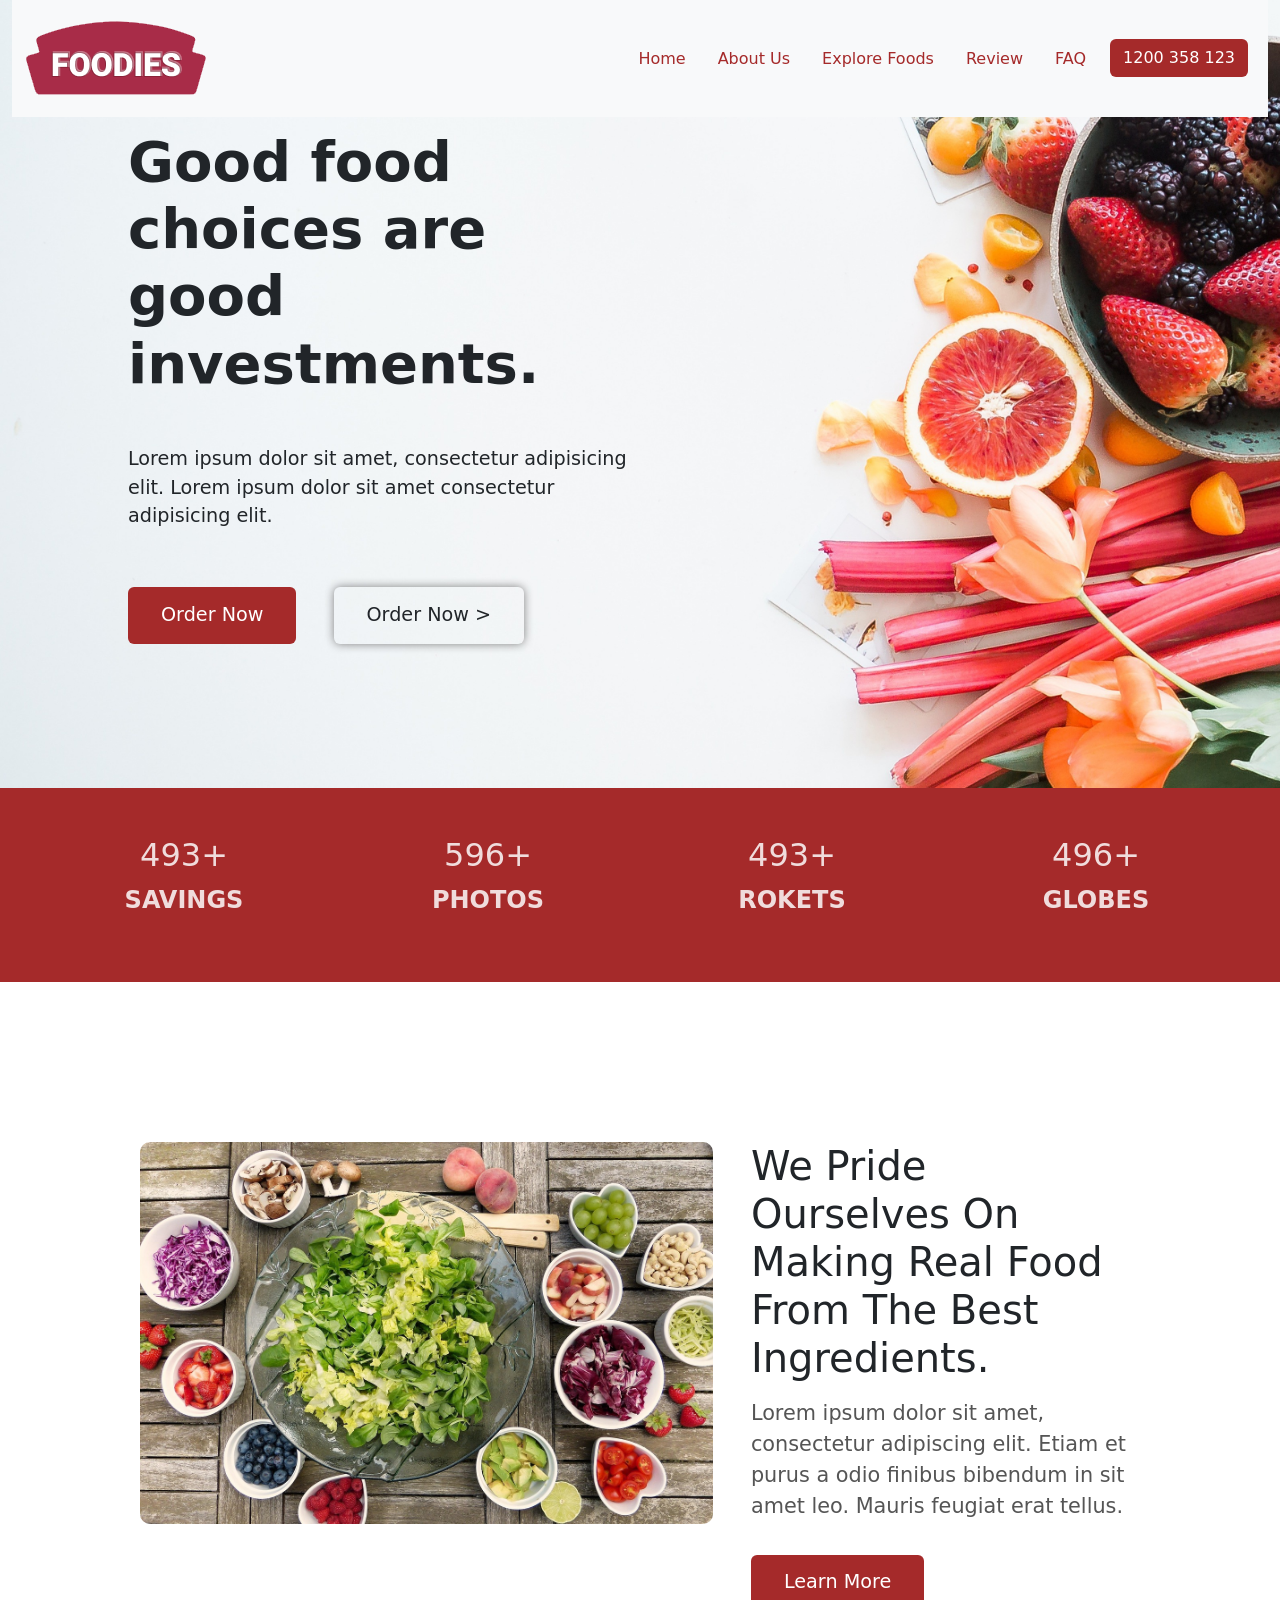
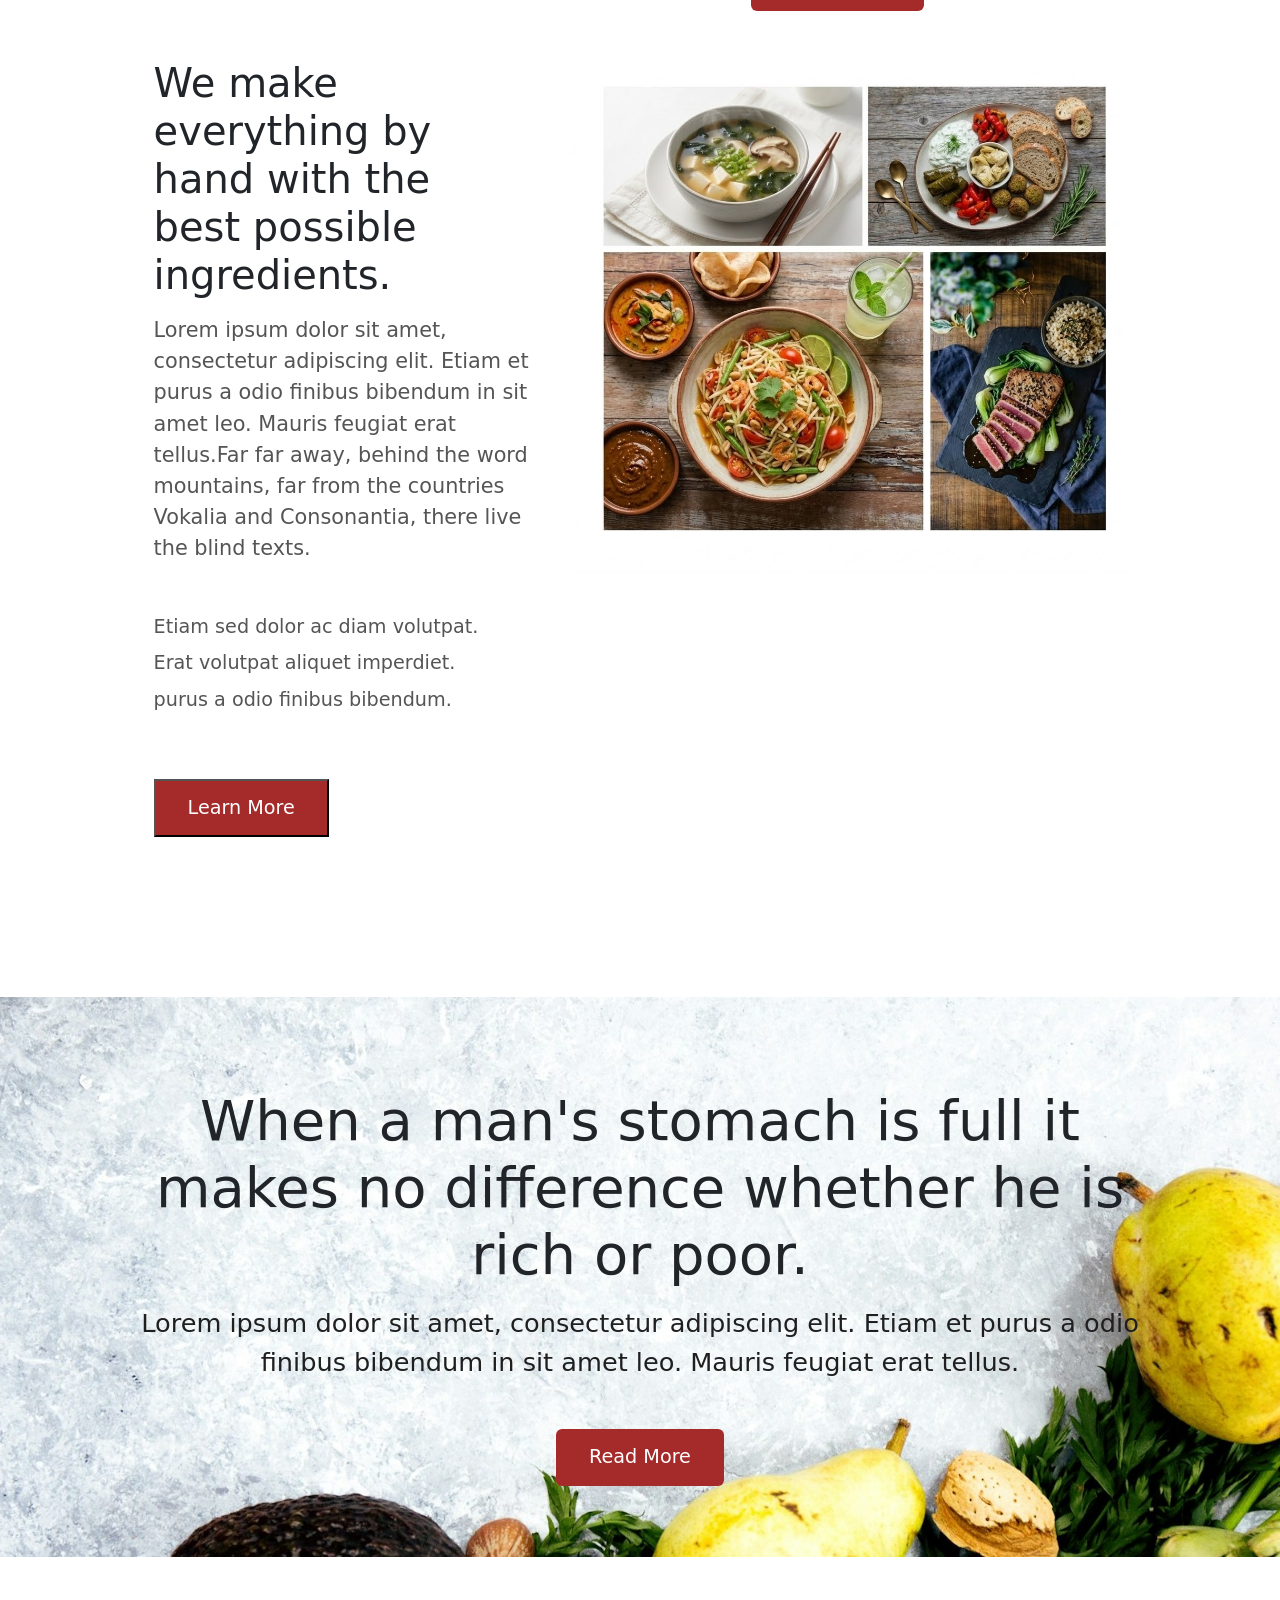
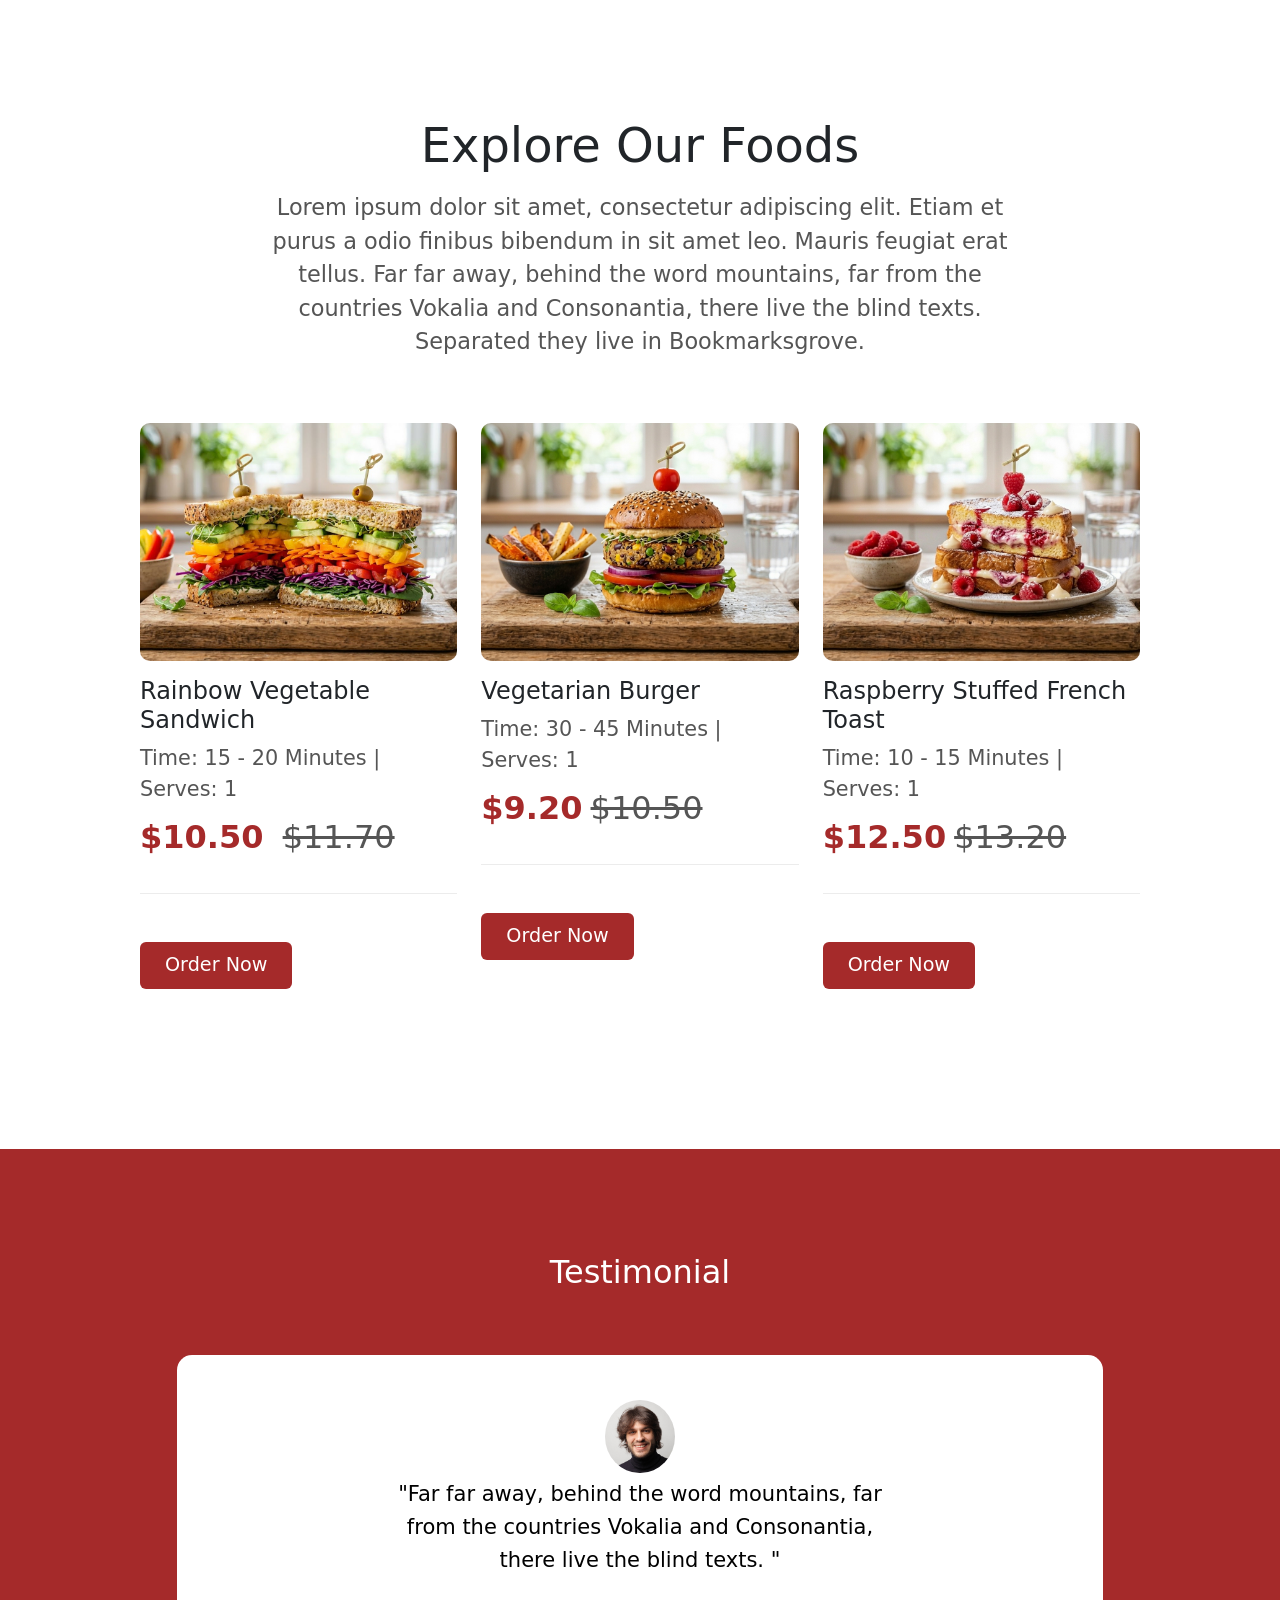
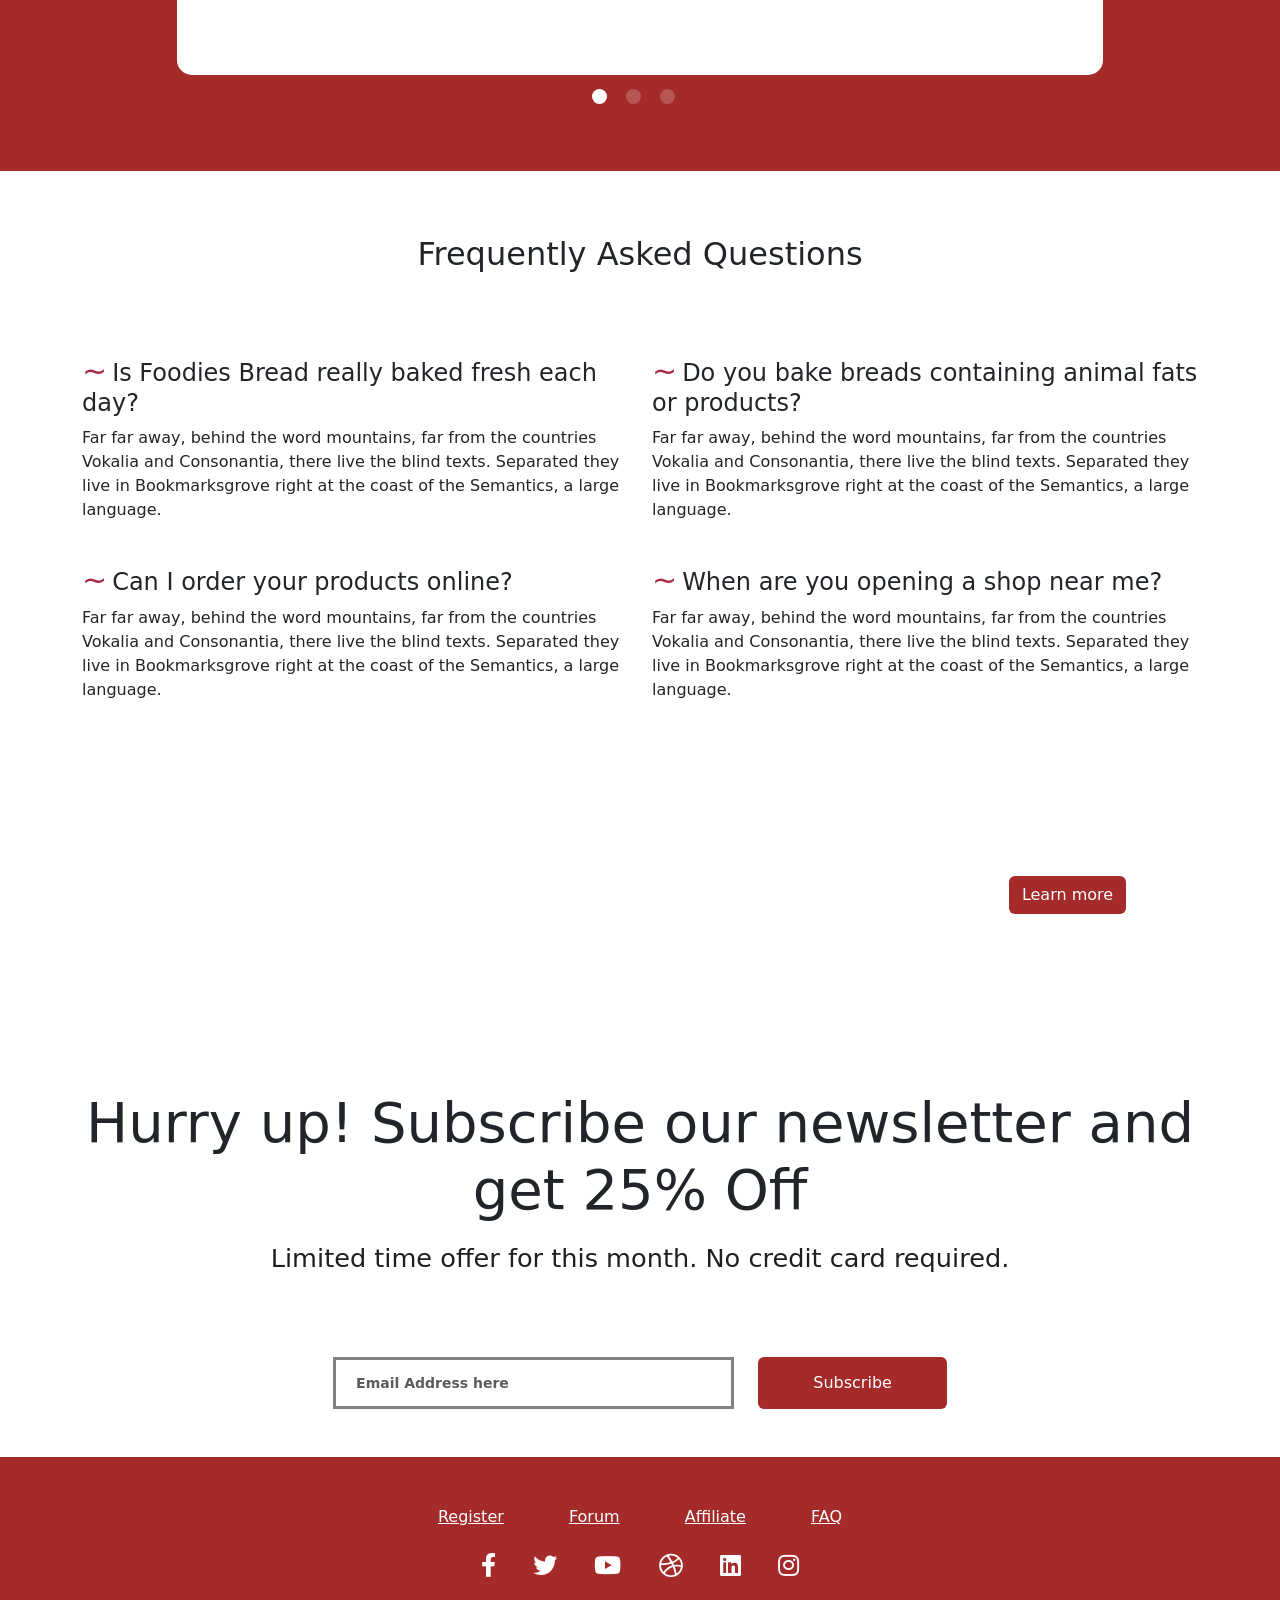
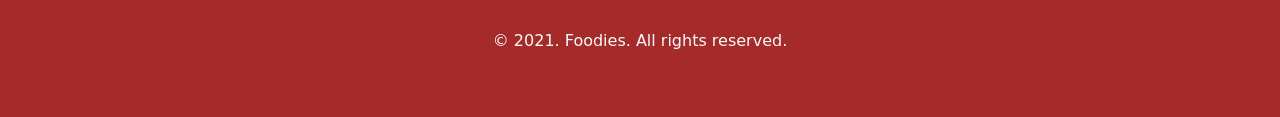
<file: index.html>
<!DOCTYPE html>
<html lang="en">
<head>
    <meta charset="UTF-8">
    <meta name="viewport" content="width=device-width, initial-scale=1.0">
    <title>Document</title>
    <link href="https://cdnjs.cloudflare.com/ajax/libs/font-awesome/5.15.3/css/all.min.css" rel="stylesheet">
    <link rel="stylesheet" href="https://cdn.jsdelivr.net/npm/bootstrap@5.0.1/dist/css/bootstrap.min.css">
    <script src="https://cdn.jsdelivr.net/npm/@popperjs/core@2.9.2/dist/umd/popper.min.js"></script>
    <script src="https://cdn.jsdelivr.net/npm/bootstrap@5.0.1/dist/js/bootstrap.min.js"></script>
    <link rel="stylesheet" href="./restaurant.css">
</head>
<body> 
  <header class=" container-fluid position-fixed">
    <nav class="navbar navbar-expand-lg navbar-light bg-light">
        <div class="container-fluid ">
          <img class="navbar-brand" src="./01_Foodies_images/images/logo.png">
          <button class="navbar-toggler" type="button" data-bs-toggle="collapse" data-bs-target="#navbarNav" aria-controls="navbarNav" aria-expanded="false" aria-label="Toggle navigation">
            <span class="navbar-toggler-icon"></span>
          </button>
          <div class="collapse navbar-collapse flex-grow-0" id="navbarNav">
            <ul class="navbar-nav gap-6">
              <li class="nav-item p-2">
                <a class="nav-link " aria-current="page" href="#Home">Home</a>
              </li>
              <li class="nav-item p-2">
                <a class="nav-link" href="#about">About Us</a>
              </li>
              <li class="nav-item p-2">
                <a class="nav-link" href="#explore">Explore Foods</a>
              </li>
              <li class="nav-item p-2">
                <a class="nav-link" href="#review">Review</a>
              </li>
              <li class="nav-item p-2">
                <a class="nav-link" href="#faq">FAQ</a>
              </li>
              <li class="nav-item p-2">
                <button class="btn btn1">1200 358 123</button>
              </li>
            </ul>
          </div>
        </div>
      </nav>
      </header>

      <section id="Home">
        <div class="container-fluid containerimg "> 
            <div class="row">
              <div class="col-lg-6">
                <h1>Good food choices are good investments.</h1>
                <p>Lorem ipsum dolor sit amet, consectetur adipisicing elit. Lorem ipsum dolor sit amet consectetur adipisicing elit.</p>
                <button class="btn btn1 mt-4">Order Now</button>
                <button class="btn btn2 mt-4">Order Now ></button>
              </div>
            </div>
        </div>
      </section>

      <section id="counter">
        <div class="container-fluid">
          <div class="row">
            <div class="col count">
              <h2><span id="count1"></span>+</h2>
              <p>SAVINGS</p>
            </div>
            <div class="col count">
              <h2><span id="count2"></span>+</h2>
              <p>PHOTOS</p>
            </div>
            <div class="col count">
              <h2><span id="count3"></span>+</h2>
              <p>ROKETS</p>
            </div>
            <div class="col count">
              <h2><span id="count4"></span>+</h2>
              <P>GLOBES</P>
            </div>
          </div>
        </div>
      </section>

      <section id="about">
        <div class="container-fluid reveal">
          <div class="row">
            <div class="col-lg-7 col-md-12 mb-lg-0 mb-5">
              <img src="./01_Foodies_images/images/img/img-1.png" alt="">
            </div>
            <div class="col-lg-5 col-md-12 text-sec">
              <h1>We Pride Ourselves On Making Real Food From The Best Ingredients. </h1>
                  <p>Lorem ipsum dolor sit amet, consectetur adipiscing elit. Etiam et purus a odio finibus bibendum in sit
              amet leo. Mauris feugiat erat tellus.</p>
              <button class="btn btn1">Learn More</button>
            </div>
          </div>
        </div>
        <div class="container-fluid about2 mt-5 reveal">
            <div class="row ">
              <div class="col-lg-5 col-md-12 text-sec mb-lg-0 mb-5">
                  <h2>We make everything by hand with the best possible ingredients.</h2>
                      <p>Lorem ipsum dolor sit amet, consectetur adipiscing elit. Etiam et purus a odio finibus bibendum in sit
              amet leo. Mauris feugiat erat tellus.Far far away, behind the word mountains, far from the countries
              Vokalia and Consonantia, there live the blind texts.</p>
            <ul class="list-unstyled py-3">
              <li>Etiam sed dolor ac diam volutpat.</li>
              <li>Erat volutpat aliquet imperdiet.</li>
              <li>purus a odio finibus bibendum.</li>
            </ul> 
            <button class="main-btn mt-4 btn1">Learn More</button>
              </div>
              <div class="col-lg-7 col-md-12">
                <img src="./01_Foodies_images/images/img/img-2.png" alt="">
              </div>
            </div>
          </div>
        </section>
        <section id="story" class="reveal">
     <div class="story-section">
       <div class="container">
         <div class="row">
           <div class="col-sm-12">
             <div class="text-content text-center">
              <h2>When a man's stomach is full it makes no
                difference whether he is rich or poor.</h2>
              <p>Lorem ipsum dolor sit amet, consectetur adipiscing elit. Etiam et purus a odio
                finibus bibendum in sit amet leo. Mauris feugiat erat tellus.</p>
                 <button class="btn btn1">Read More</button>
             </div>
           </div>
         </div>
       </div>
     </div>
   </section>
      <section id="explore">                              
     <div class="container-fluid">
       <div class="row reveal">
         <div class="col-sm-12 text-center">
           <h2>Explore Our Foods</h2>
              <p class="exp">Lorem ipsum dolor sit amet, consectetur adipiscing elit. Etiam et purus a odio finibus bibendum in sit
                amet leo. Mauris feugiat erat tellus. Far far away, behind the word mountains, far from the countries
                Vokalia and Consonantia, there live the blind texts. Separated they live in Bookmarksgrove.</p>
         </div>
       </div>
       <div class="row mt-5 reveal">
               <div class="col-lg-4 col-md-6 mb-lg-0 mb-5">
             <div class="card">
               <img decoding="async" src="./01_Foodies_images/images/img/download.jpeg" class="img-fluid">
               <div class="pt-3">
                <h4>Rainbow Vegetable Sandwich</h4>
                <p>Time: 15 - 20 Minutes | Serves: 1</p>
                <span>$10.50 <del>$11.70</del></span>
                <hr>
                <button class="btn btn1">Order Now</button>
              </div>
             </div>
           </div>
           <div class="col-lg-4 col-md-6 mb-lg-0 mb-5">
            <div class="card">
              <img decoding="async" src="./01_Foodies_images/images/img/img-4.png" class="img-fluid">
              <div class="pt-3">
                <h4>Vegetarian Burger</h4>
                <p>Time: 30 - 45 Minutes | Serves: 1</p>
                <span>$9.20<del>$10.50</del></span>
                <hr>
                <button class="class= btn btn1">Order Now</button>
              </div>
            </div>
          </div>
          <div class="col-lg-4 col-md-6 mb-lg-0 mb-5">
            <div class="card">
              <img decoding="async" src="./01_Foodies_images/images/img/img-5.png" class="img-fluid">
              <div class="pt-3">
                <h4>Raspberry Stuffed French Toast</h4>
                <p>Time: 10 - 15 Minutes | Serves: 1</p>
                <span>$12.50<del>$13.20</del></span>
                <hr>
                <button class="btn btn1">Order Now</button>
              </div>
            </div>
       </div>
     </div>
    </section>
    <section id="review" class="reveal">
     <div class="wrapper testimonial-section py-5">
       <div class="container text-center py-5">
         <div class="text-center py-2">
           <h2>Testimonial</h2>
         </div>
         <div class="row">
          <div class="col-sm-12 col-lg-10 offset-lg-1">
            <div id="carouselExampleDark" class="carousel slide" data-bs-ride="carousel">
              <div class="carousel-indicators">
                <button type="button" data-bs-target="#carouselExampleDark" data-bs-slide-to="0" class="active"
                  aria-current="true" aria-label="Slide 1"></button>
                <button type="button" data-bs-target="#carouselExampleDark" data-bs-slide-to="1"
                  aria-label="Slide 2"></button>
                <button type="button" data-bs-target="#carouselExampleDark" data-bs-slide-to="2"
                  aria-label="Slide 3"></button>
              </div>
              <div class="carousel-inner">
                <div class="carousel-item active">
                  <div class="carousel-caption">
                    <img decoding="async" src="./01_Foodies_images/images/review/review-1.jpg">
                    <p>"Far far away, behind the word mountains, far from the countries Vokalia and Consonantia, there
                      live the blind texts. "</p>
                    <h5>Johnthan Doe - UX Designer</h5>
                  </div>
                </div>
                <div class="carousel-item">
                  <div class="carousel-caption">
                    <img decoding="async" src="./01_Foodies_images/images/review/review-2.jpg">
                    <p>"Far far away, behind the word mountains, far from the countries Vokalia and Consonantia, there
                      live the blind texts. "</p>
                    <h5>Maccy Doe - Front End</h5>
                  </div>
                </div>
                <div class="carousel-item">
                  <div class="carousel-caption">
                    <img decoding="async" src="./01_Foodies_images/images/review/review-1.jpg">
                    <p>"Far far away, behind the word mountains, far from the countries Vokalia and Consonantia, there
                      live the blind texts. "</p>
                    <h5>Johnthan Doe - UX Designer</h5>
                  </div>
                </div>
              </div>
            </div>
          </div>
        </div>
       </div>
     </div>
   </section>
   <!-- section-6 faq-->
   <section id="faq" class="reveal">
     <div class="faq wrapper">
       <div class="container">
         <div class="row">
           <div class="col-sm-12">
             <div class="text-center pb-4">
              <h2>Frequently Asked Questions</h2>
             </div>
           </div>
         </div>
         <div class="row pt-5">
           <div class="col-sm-6 mb-4">
            <h4><span>~</span>Is Foodies Bread really baked fresh each day?</h4>
            <p>Far far away, behind the word mountains, far from the countries Vokalia and Consonantia, there live the
              blind texts. Separated they live in Bookmarksgrove right at the coast of the Semantics, a large language.
            </p>
           </div>
           <div class="col-sm-6 mb-4">
            <h4><span>~</span>Do you bake breads containing animal fats or products?</h4>
            <p>Far far away, behind the word mountains, far from the countries Vokalia and Consonantia, there live the
              blind texts. Separated they live in Bookmarksgrove right at the coast of the Semantics, a large language.
            </p>
           </div>
           <div class="col-sm-6 mb-4">
            <h4><span>~</span>Can I order your products online?</h4>
            <p>Far far away, behind the word mountains, far from the countries Vokalia and Consonantia, there live the
              blind texts. Separated they live in Bookmarksgrove right at the coast of the Semantics, a large language.
            </p>
           </div>
           <div class="col-sm-6 mb-4">
            <h4><span>~</span>When are you opening a shop near me?</h4>
            <p>Far far away, behind the word mountains, far from the countries Vokalia and Consonantia, there live the
              blind texts. Separated they live in Bookmarksgrove right at the coast of the Semantics, a large language.
            </p>
           </div>
         </div>
       </div>
     </div>
   </section>

  <!-- section-7 book-food-->
   <section id="book-food">
     <div class="book-food">
       <div class="container book-food-text">
         <div class="row text-center">
           <div class="col-lg-9 col-md-12">
            <h2>Baked fresh daily by bakers with passion.</h2>
           </div>
           <div class="col-lg-3 col-md-12 mt-lg-0 mt-4">
             <button class="btn btn1">Learn more</button>
           </div>
         </div>
       </div>
     </div>
   </section>

  <!-- section-8 newslettar-->
   <section id="newslettar" class="reveal">
     <div class="newslettar wrapper">
       <div class="container">
         <div class="row">
           <div class="col-sm-12">
             <div class="text-content text-center mt-5 py-5">
              <h2>Hurry up! Subscribe our newsletter
                and get 25% Off</h2>
              <p>Limited time offer for this month. No credit card required. </p>
             </div>
             <form class="newsletter">
               <div class="row">
                 <div class="col-md-8 col-12">
                   <input class="form-control " placeholder="Email Address here" name="email" type="email">
                 </div>
                 <div class="col-md-4 col-12 ">
                   <button class="btn btn1 h-100 w-100 subbtn" type="submit">Subscribe</button>
                 </div>
               </div>
             </form>
           </div>
         </div>
       </div>
     </div>
   </section>

  <!-- section-9 footer-->
  <footer id="footer">
    <div class="footer py-5 mt-5">
      <div class="container">
        <div class="row">
          <div class="col-md-12 text-center">
            <a class="footer-link" href="#">Register</a>
            <a class="footer-link" href="#">Forum</a>
            <a class="footer-link" href="#">Affiliate</a>
            <a class="footer-link" href="#">FAQ</a>
            <div class="footer-social mt-4 text-center">
              <a href="#"><i class="fab fa-facebook-f"></i></a>
              <a href="#"><i class="fab fa-twitter"></i></a>
              <a href="#"><i class="fab fa-youtube"></i></a>
              <a href="#"><i class="fab fa-dribbble"></i></a>
              <a href="#"><i class="fab fa-linkedin"></i></a>
              <a href="#"><i class="fab fa-instagram"></i></a>
            </div>
          </div>
          <div class="col-sm-12">
            <div class="footer-copy">
              <div class="copy-right text-center mt-5">
                <p class="text-light">© 2021. Foodies. All rights reserved.</p>
              </div>
            </div>
          </div>
        </div>
      </div>
    </div>
  </footer>
  <script src="./restaurants.js"></script>
</body> 
</html>
</file>
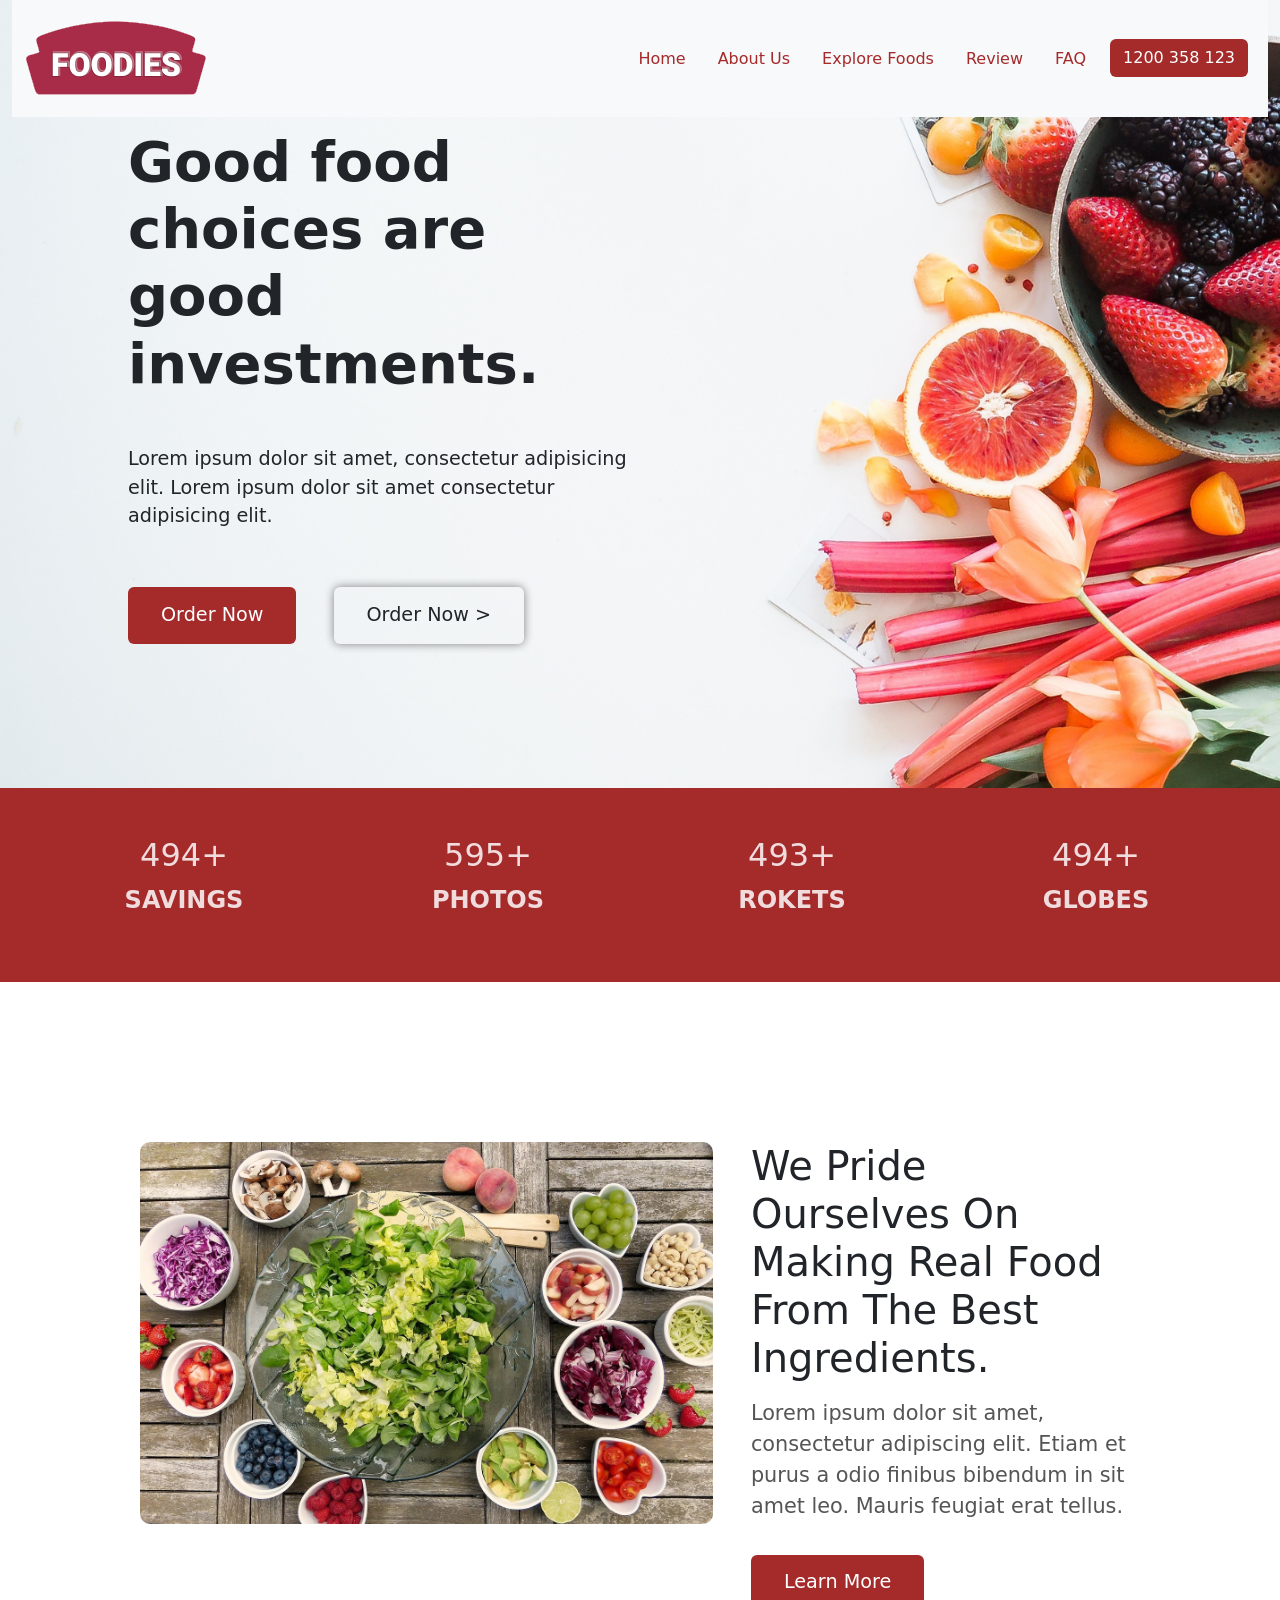
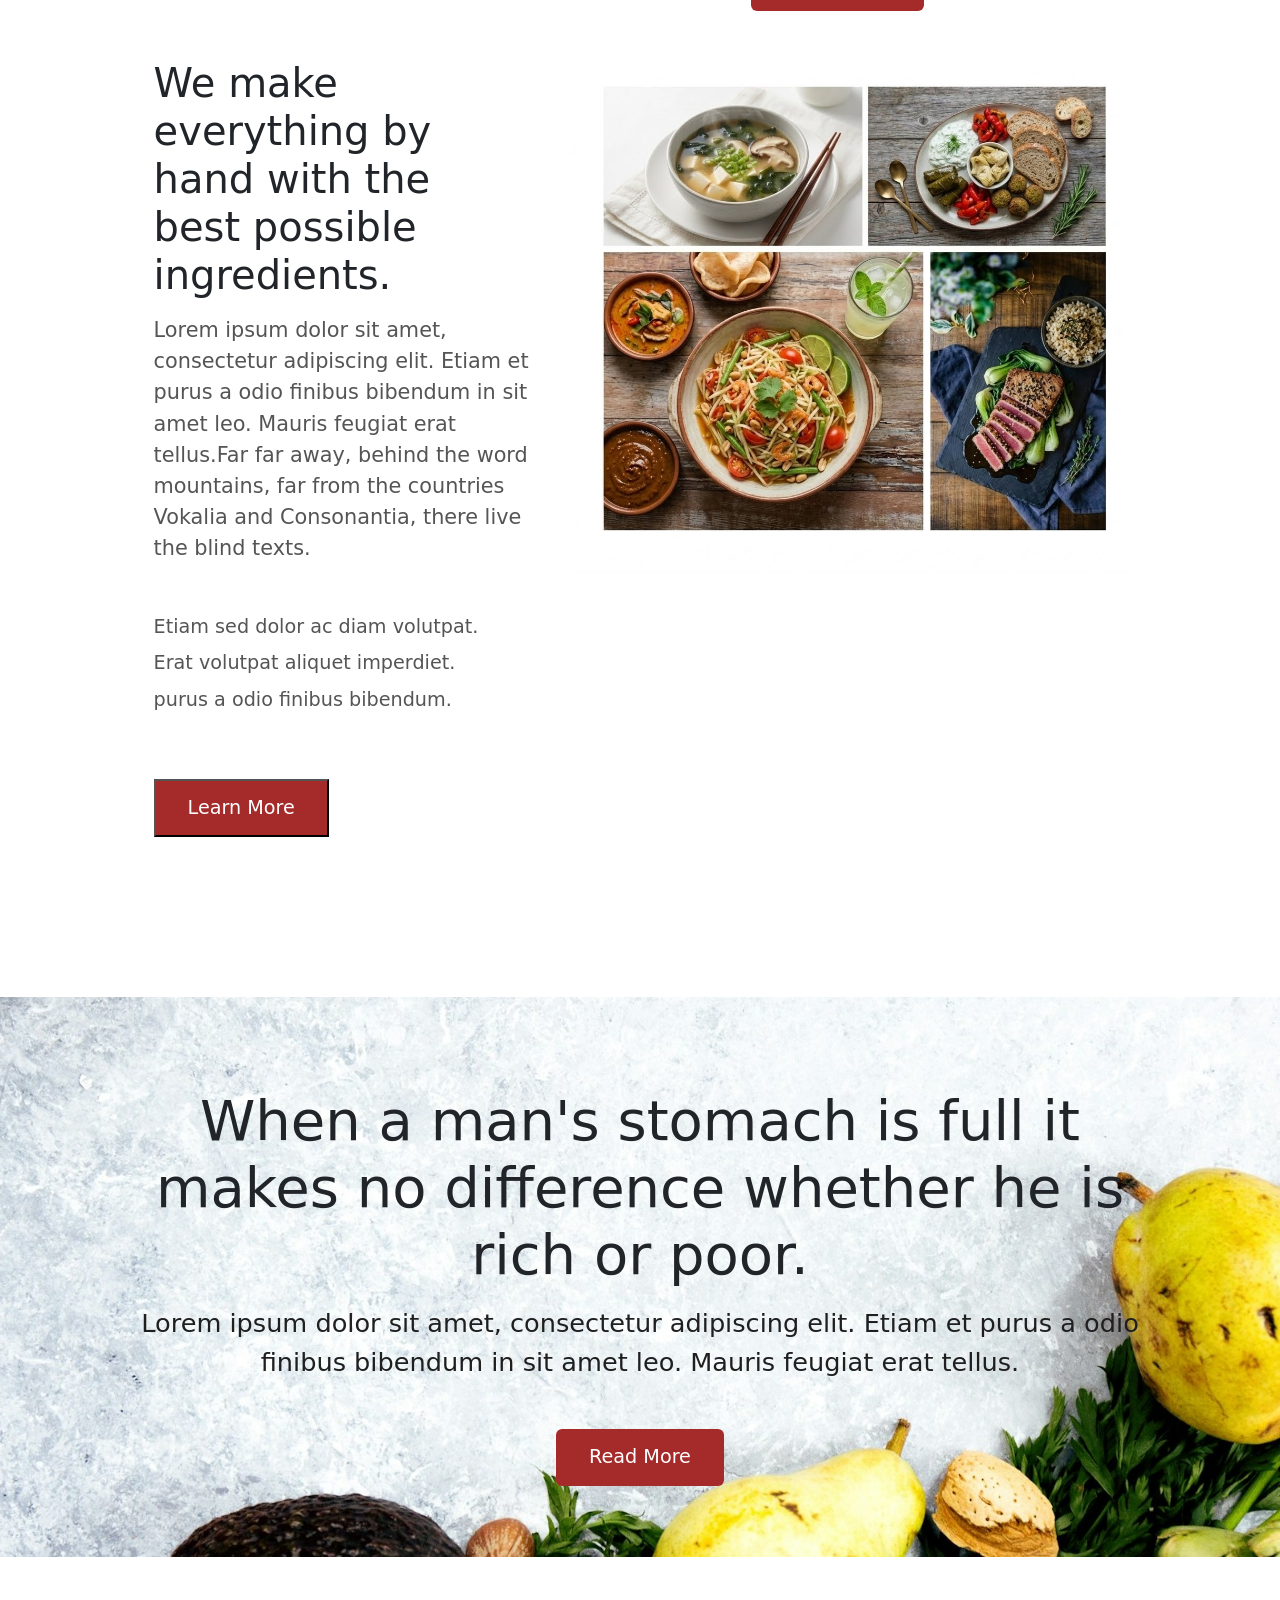
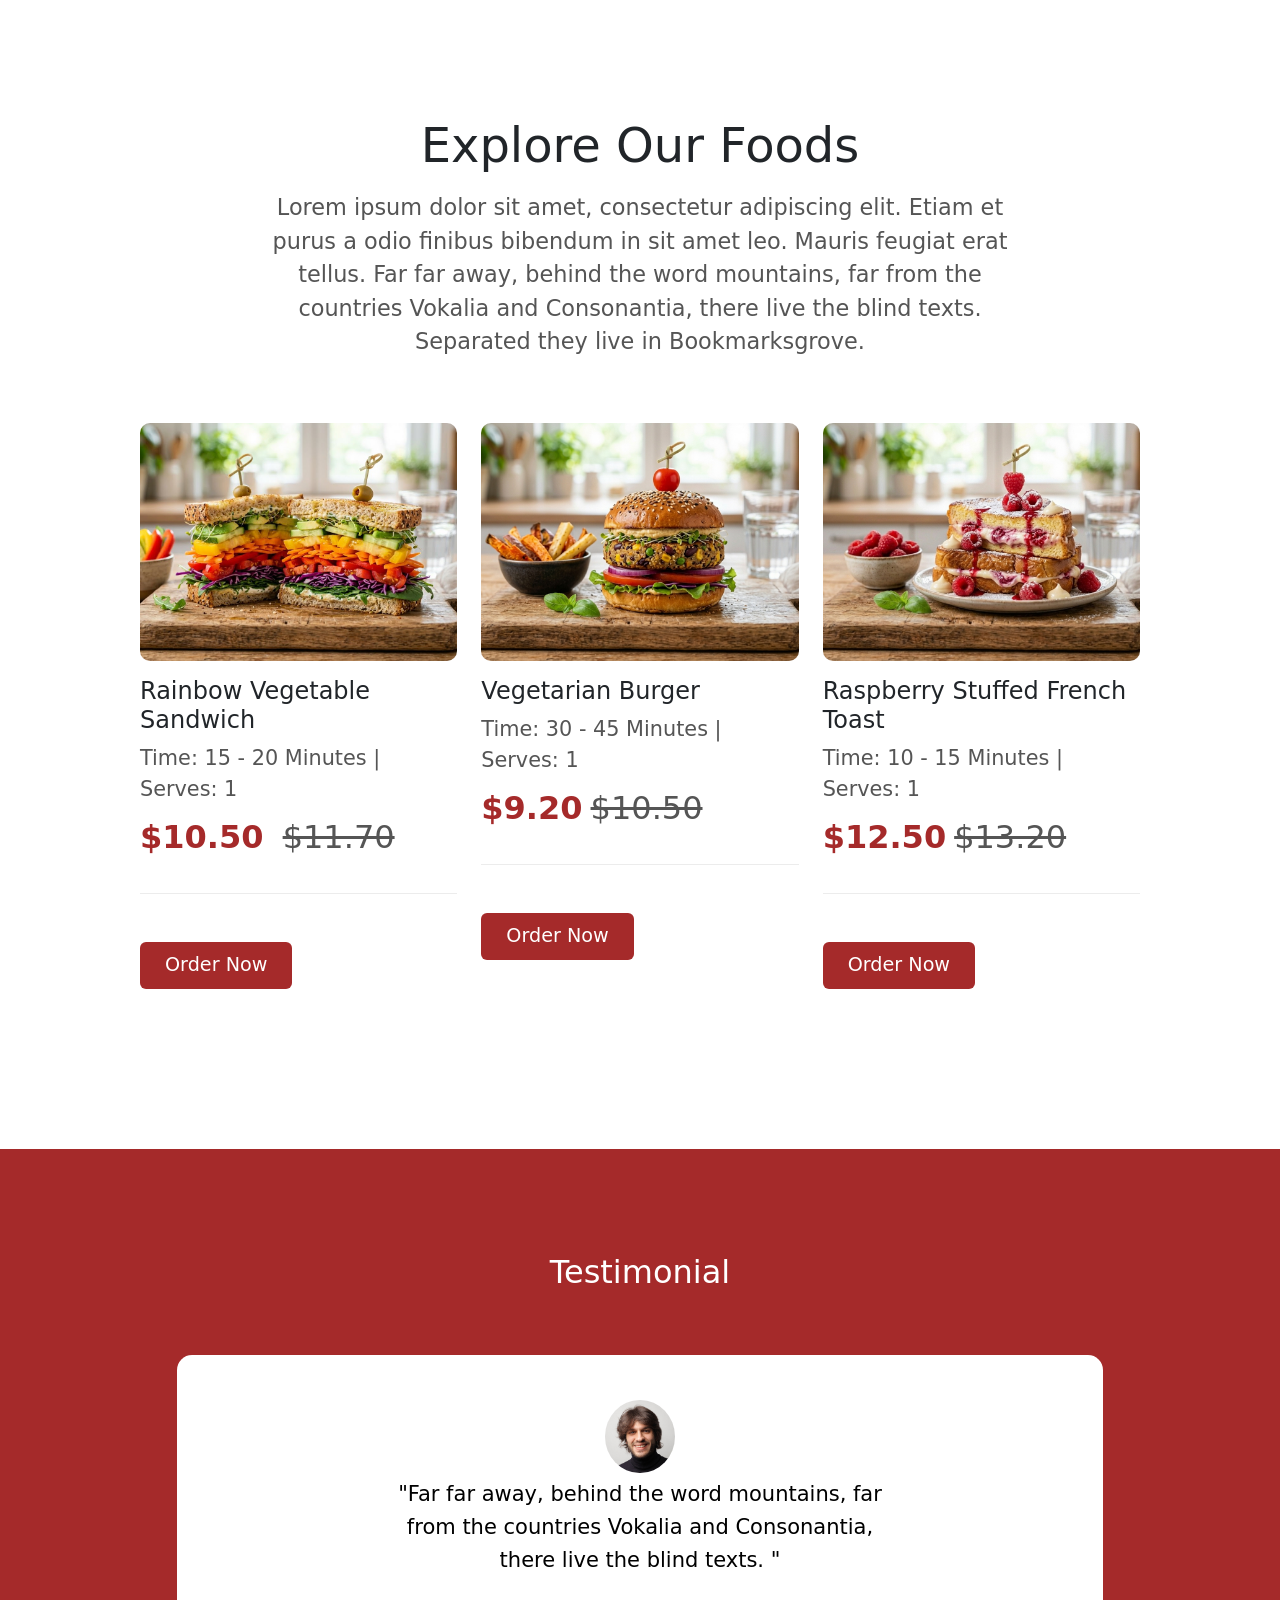
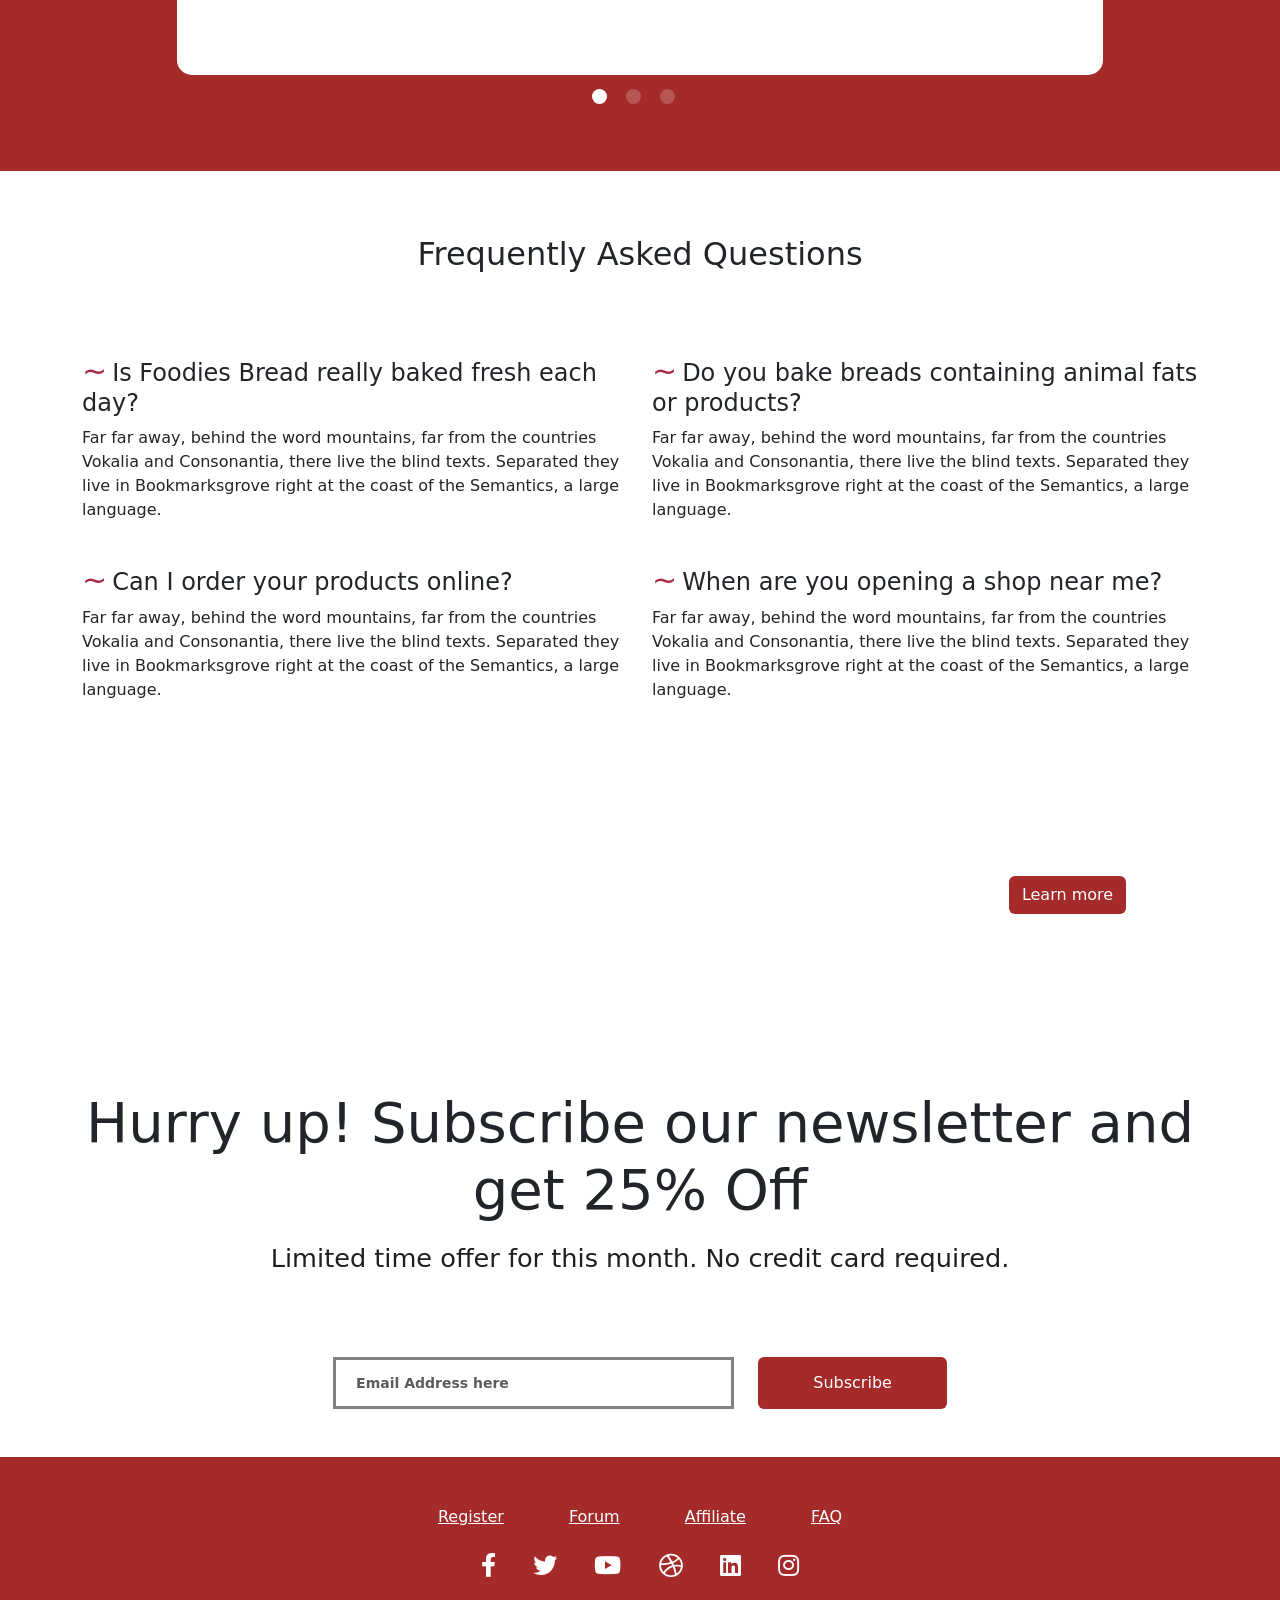
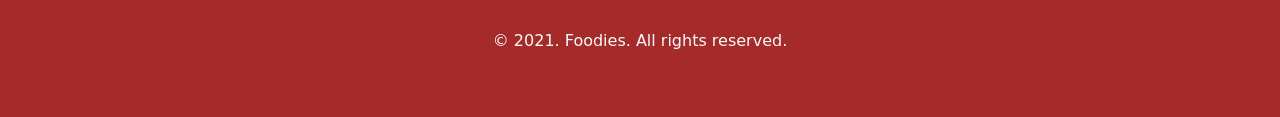
<file: restaurant.html>
<!DOCTYPE html>
<html lang="en">
<head>
    <meta charset="UTF-8">
    <meta name="viewport" content="width=device-width, initial-scale=1.0">
    <title>Document</title>
    <link href="https://cdnjs.cloudflare.com/ajax/libs/font-awesome/5.15.3/css/all.min.css" rel="stylesheet">
    <link rel="stylesheet" href="https://cdn.jsdelivr.net/npm/bootstrap@5.0.1/dist/css/bootstrap.min.css">
    <script src="https://cdn.jsdelivr.net/npm/@popperjs/core@2.9.2/dist/umd/popper.min.js"></script>
    <script src="https://cdn.jsdelivr.net/npm/bootstrap@5.0.1/dist/js/bootstrap.min.js"></script>
    <link rel="stylesheet" href="./restaurant.css">
</head>
<body> 
  <header class=" container-fluid position-fixed">
    <nav class="navbar navbar-expand-lg navbar-light bg-light">
        <div class="container-fluid ">
          <img class="navbar-brand" src="./01_Foodies_images/images/logo.png">
          <button class="navbar-toggler" type="button" data-bs-toggle="collapse" data-bs-target="#navbarNav" aria-controls="navbarNav" aria-expanded="false" aria-label="Toggle navigation">
            <span class="navbar-toggler-icon"></span>
          </button>
          <div class="collapse navbar-collapse flex-grow-0" id="navbarNav">
            <ul class="navbar-nav gap-6">
              <li class="nav-item p-2">
                <a class="nav-link " aria-current="page" href="#Home">Home</a>
              </li>
              <li class="nav-item p-2">
                <a class="nav-link" href="#about">About Us</a>
              </li>
              <li class="nav-item p-2">
                <a class="nav-link" href="#explore">Explore Foods</a>
              </li>
              <li class="nav-item p-2">
                <a class="nav-link" href="#review">Review</a>
              </li>
              <li class="nav-item p-2">
                <a class="nav-link" href="#faq">FAQ</a>
              </li>
              <li class="nav-item p-2">
                <button class="btn btn1">1200 358 123</button>
              </li>
            </ul>
          </div>
        </div>
      </nav>
      </header>

      <section id="Home">
        <div class="container-fluid containerimg "> 
            <div class="row">
              <div class="col-lg-6">
                <h1>Good food choices are good investments.</h1>
                <p>Lorem ipsum dolor sit amet, consectetur adipisicing elit. Lorem ipsum dolor sit amet consectetur adipisicing elit.</p>
                <button class="btn btn1 mt-4">Order Now</button>
                <button class="btn btn2 mt-4">Order Now ></button>
              </div>
            </div>
        </div>
      </section>

      <section id="counter">
        <div class="container-fluid">
          <div class="row">
            <div class="col count">
              <h2><span id="count1"></span>+</h2>
              <p>SAVINGS</p>
            </div>
            <div class="col count">
              <h2><span id="count2"></span>+</h2>
              <p>PHOTOS</p>
            </div>
            <div class="col count">
              <h2><span id="count3"></span>+</h2>
              <p>ROKETS</p>
            </div>
            <div class="col count">
              <h2><span id="count4"></span>+</h2>
              <P>GLOBES</P>
            </div>
          </div>
        </div>
      </section>

      <section id="about">
        <div class="container-fluid reveal">
          <div class="row">
            <div class="col-lg-7 col-md-12 mb-lg-0 mb-5">
              <img src="./01_Foodies_images/images/img/img-1.png" alt="">
            </div>
            <div class="col-lg-5 col-md-12 text-sec">
              <h1>We Pride Ourselves On Making Real Food From The Best Ingredients. </h1>
                  <p>Lorem ipsum dolor sit amet, consectetur adipiscing elit. Etiam et purus a odio finibus bibendum in sit
              amet leo. Mauris feugiat erat tellus.</p>
              <button class="btn btn1">Learn More</button>
            </div>
          </div>
        </div>
        <div class="container-fluid about2 mt-5 reveal">
            <div class="row ">
              <div class="col-lg-5 col-md-12 text-sec mb-lg-0 mb-5">
                  <h2>We make everything by hand with the best possible ingredients.</h2>
                      <p>Lorem ipsum dolor sit amet, consectetur adipiscing elit. Etiam et purus a odio finibus bibendum in sit
              amet leo. Mauris feugiat erat tellus.Far far away, behind the word mountains, far from the countries
              Vokalia and Consonantia, there live the blind texts.</p>
            <ul class="list-unstyled py-3">
              <li>Etiam sed dolor ac diam volutpat.</li>
              <li>Erat volutpat aliquet imperdiet.</li>
              <li>purus a odio finibus bibendum.</li>
            </ul> 
            <button class="main-btn mt-4 btn1">Learn More</button>
              </div>
              <div class="col-lg-7 col-md-12">
                <img src="./01_Foodies_images/images/img/img-2.png" alt="">
              </div>
            </div>
          </div>
        </section>
        <section id="story" class="reveal">
     <div class="story-section">
       <div class="container">
         <div class="row">
           <div class="col-sm-12">
             <div class="text-content text-center">
              <h2>When a man's stomach is full it makes no
                difference whether he is rich or poor.</h2>
              <p>Lorem ipsum dolor sit amet, consectetur adipiscing elit. Etiam et purus a odio
                finibus bibendum in sit amet leo. Mauris feugiat erat tellus.</p>
                 <button class="btn btn1">Read More</button>
             </div>
           </div>
         </div>
       </div>
     </div>
   </section>
      <section id="explore">                              
     <div class="container-fluid">
       <div class="row reveal">
         <div class="col-sm-12 text-center">
           <h2>Explore Our Foods</h2>
              <p class="exp">Lorem ipsum dolor sit amet, consectetur adipiscing elit. Etiam et purus a odio finibus bibendum in sit
                amet leo. Mauris feugiat erat tellus. Far far away, behind the word mountains, far from the countries
                Vokalia and Consonantia, there live the blind texts. Separated they live in Bookmarksgrove.</p>
         </div>
       </div>
       <div class="row mt-5 reveal">
               <div class="col-lg-4 col-md-6 mb-lg-0 mb-5">
             <div class="card">
               <img decoding="async" src="./01_Foodies_images/images/img/download.jpeg" class="img-fluid">
               <div class="pt-3">
                <h4>Rainbow Vegetable Sandwich</h4>
                <p>Time: 15 - 20 Minutes | Serves: 1</p>
                <span>$10.50 <del>$11.70</del></span>
                <hr>
                <button class="btn btn1">Order Now</button>
              </div>
             </div>
           </div>
           <div class="col-lg-4 col-md-6 mb-lg-0 mb-5">
            <div class="card">
              <img decoding="async" src="./01_Foodies_images/images/img/img-4.png" class="img-fluid">
              <div class="pt-3">
                <h4>Vegetarian Burger</h4>
                <p>Time: 30 - 45 Minutes | Serves: 1</p>
                <span>$9.20<del>$10.50</del></span>
                <hr>
                <button class="class= btn btn1">Order Now</button>
              </div>
            </div>
          </div>
          <div class="col-lg-4 col-md-6 mb-lg-0 mb-5">
            <div class="card">
              <img decoding="async" src="./01_Foodies_images/images/img/img-5.png" class="img-fluid">
              <div class="pt-3">
                <h4>Raspberry Stuffed French Toast</h4>
                <p>Time: 10 - 15 Minutes | Serves: 1</p>
                <span>$12.50<del>$13.20</del></span>
                <hr>
                <button class="btn btn1">Order Now</button>
              </div>
            </div>
       </div>
     </div>
    </section>
    <section id="review" class="reveal">
     <div class="wrapper testimonial-section py-5">
       <div class="container text-center py-5">
         <div class="text-center py-2">
           <h2>Testimonial</h2>
         </div>
         <div class="row">
          <div class="col-sm-12 col-lg-10 offset-lg-1">
            <div id="carouselExampleDark" class="carousel slide" data-bs-ride="carousel">
              <div class="carousel-indicators">
                <button type="button" data-bs-target="#carouselExampleDark" data-bs-slide-to="0" class="active"
                  aria-current="true" aria-label="Slide 1"></button>
                <button type="button" data-bs-target="#carouselExampleDark" data-bs-slide-to="1"
                  aria-label="Slide 2"></button>
                <button type="button" data-bs-target="#carouselExampleDark" data-bs-slide-to="2"
                  aria-label="Slide 3"></button>
              </div>
              <div class="carousel-inner">
                <div class="carousel-item active">
                  <div class="carousel-caption">
                    <img decoding="async" src="./01_Foodies_images/images/review/review-1.jpg">
                    <p>"Far far away, behind the word mountains, far from the countries Vokalia and Consonantia, there
                      live the blind texts. "</p>
                    <h5>Johnthan Doe - UX Designer</h5>
                  </div>
                </div>
                <div class="carousel-item">
                  <div class="carousel-caption">
                    <img decoding="async" src="./01_Foodies_images/images/review/review-2.jpg">
                    <p>"Far far away, behind the word mountains, far from the countries Vokalia and Consonantia, there
                      live the blind texts. "</p>
                    <h5>Maccy Doe - Front End</h5>
                  </div>
                </div>
                <div class="carousel-item">
                  <div class="carousel-caption">
                    <img decoding="async" src="./01_Foodies_images/images/review/review-1.jpg">
                    <p>"Far far away, behind the word mountains, far from the countries Vokalia and Consonantia, there
                      live the blind texts. "</p>
                    <h5>Johnthan Doe - UX Designer</h5>
                  </div>
                </div>
              </div>
            </div>
          </div>
        </div>
       </div>
     </div>
   </section>
   <!-- section-6 faq-->
   <section id="faq" class="reveal">
     <div class="faq wrapper">
       <div class="container">
         <div class="row">
           <div class="col-sm-12">
             <div class="text-center pb-4">
              <h2>Frequently Asked Questions</h2>
             </div>
           </div>
         </div>
         <div class="row pt-5">
           <div class="col-sm-6 mb-4">
            <h4><span>~</span>Is Foodies Bread really baked fresh each day?</h4>
            <p>Far far away, behind the word mountains, far from the countries Vokalia and Consonantia, there live the
              blind texts. Separated they live in Bookmarksgrove right at the coast of the Semantics, a large language.
            </p>
           </div>
           <div class="col-sm-6 mb-4">
            <h4><span>~</span>Do you bake breads containing animal fats or products?</h4>
            <p>Far far away, behind the word mountains, far from the countries Vokalia and Consonantia, there live the
              blind texts. Separated they live in Bookmarksgrove right at the coast of the Semantics, a large language.
            </p>
           </div>
           <div class="col-sm-6 mb-4">
            <h4><span>~</span>Can I order your products online?</h4>
            <p>Far far away, behind the word mountains, far from the countries Vokalia and Consonantia, there live the
              blind texts. Separated they live in Bookmarksgrove right at the coast of the Semantics, a large language.
            </p>
           </div>
           <div class="col-sm-6 mb-4">
            <h4><span>~</span>When are you opening a shop near me?</h4>
            <p>Far far away, behind the word mountains, far from the countries Vokalia and Consonantia, there live the
              blind texts. Separated they live in Bookmarksgrove right at the coast of the Semantics, a large language.
            </p>
           </div>
         </div>
       </div>
     </div>
   </section>

  <!-- section-7 book-food-->
   <section id="book-food">
     <div class="book-food">
       <div class="container book-food-text">
         <div class="row text-center">
           <div class="col-lg-9 col-md-12">
            <h2>Baked fresh daily by bakers with passion.</h2>
           </div>
           <div class="col-lg-3 col-md-12 mt-lg-0 mt-4">
             <button class="btn btn1">Learn more</button>
           </div>
         </div>
       </div>
     </div>
   </section>

  <!-- section-8 newslettar-->
   <section id="newslettar" class="reveal">
     <div class="newslettar wrapper">
       <div class="container">
         <div class="row">
           <div class="col-sm-12">
             <div class="text-content text-center mt-5 py-5">
              <h2>Hurry up! Subscribe our newsletter
                and get 25% Off</h2>
              <p>Limited time offer for this month. No credit card required. </p>
             </div>
             <form class="newsletter">
               <div class="row">
                 <div class="col-md-8 col-12">
                   <input class="form-control " placeholder="Email Address here" name="email" type="email">
                 </div>
                 <div class="col-md-4 col-12 ">
                   <button class="btn btn1 h-100 w-100 subbtn" type="submit">Subscribe</button>
                 </div>
               </div>
             </form>
           </div>
         </div>
       </div>
     </div>
   </section>

  <!-- section-9 footer-->
  <footer id="footer">
    <div class="footer py-5 mt-5">
      <div class="container">
        <div class="row">
          <div class="col-md-12 text-center">
            <a class="footer-link" href="#">Register</a>
            <a class="footer-link" href="#">Forum</a>
            <a class="footer-link" href="#">Affiliate</a>
            <a class="footer-link" href="#">FAQ</a>
            <div class="footer-social mt-4 text-center">
              <a href="#"><i class="fab fa-facebook-f"></i></a>
              <a href="#"><i class="fab fa-twitter"></i></a>
              <a href="#"><i class="fab fa-youtube"></i></a>
              <a href="#"><i class="fab fa-dribbble"></i></a>
              <a href="#"><i class="fab fa-linkedin"></i></a>
              <a href="#"><i class="fab fa-instagram"></i></a>
            </div>
          </div>
          <div class="col-sm-12">
            <div class="footer-copy">
              <div class="copy-right text-center mt-5">
                <p class="text-light">© 2021. Foodies. All rights reserved.</p>
              </div>
            </div>
          </div>
        </div>
      </div>
    </div>
  </footer>
  <script src="./restaurants.js"></script>
</body> 
</html>
</file>
<file: restaurant.css>
.nav-link{
    color:brown !important;
}
header{
    z-index: 1000;
}
nav{
    padding-inline:10vw ;
    z-index: 1000;
}
.reveal {
  opacity: 0;
  transform: translateY(50px);
  transition: all 0.8s ease;
}
.reveal.show {
  opacity: 1;
  transform: translateY(0);
}
.btn1{
    background-color:brown;
    color:white; 
}
.btn1:hover{
    background-color: white;
    color:brown;
    border:2px solid brown;
}
.containerimg h1{
    font-size: 3.5rem;
    font-weight: 700;
    margin-bottom: 3rem;
}
.containerimg p{
    font-size: 1.2rem;
    margin-bottom: 2rem;
}
.containerimg button{
    padding: 0.8rem 2rem;
    font-size: 1.2rem;
    margin-right: 2rem;
    font-weight: 500;
}
.containerimg{
    background-image: url("./01_Foodies_images/images/bg/bg-1.jpg");
    background-size: cover;
    background-position: center;
    height:87.5vh;
    padding: 10vw;

}
.btn2{
    box-shadow: 0px 0px 10px 0px grey;
}
.btn2:hover{
    background-color: white;
    color:brown;
    border:2px solid brown;
}
#counter{
    background-color: brown;
    color:rgba(255, 255, 255, 0.836);
    padding: 3rem 2rem;

}
.count{
    font-size: 1.5rem;
    font-weight: 700;  
    text-align: center; 
}
#about{
    padding: 10rem 10vw;
}
#about img{
    width: 100%;
    border-radius: 10px;
}
.text-sec{
    padding: 0 2vw;
    align-self: center;
}
.text-sec h1{
    font-size: 2.5rem;
    margin-bottom: 1rem;
}
.text-sec p{
    font-size: 1.3rem;
    margin-bottom: 2rem;
    color: #555;
}
.text-sec button{
    padding: 0.8rem 2rem;
    font-size: 1.2rem;
    font-weight: 500;
}
.about2 h2{
    font-size: 2.5rem;
    margin-bottom: 1rem;
}
.about2 li{
    font-size: 1.2rem;
    margin-bottom: 0.5rem;
    color: #555;
}
.story-section{
    background-image: url("./01_Foodies_images/images/bg/bg-2.jpg");
    background-size: cover;
    background-position: center;
    padding: 7vw;
    height: 35rem;
}
.text-content h2{
    font-size: 3.5rem;
    margin-bottom: 1rem;
}
.text-content p{
    font-size: 1.6rem;
    margin-bottom: 2rem;
    color: #1f1f1f;
}
.text-content button{
    padding: 0.8rem 2rem;
    font-size: 1.2rem;
    font-weight: 500;
    margin-top: 1rem;
}
#explore{
    padding: 10rem 10vw;
}
#explore h2{
    font-size: 3rem;
    margin-bottom: 1rem;
}
#explore img{
    width: 100%;
    border-radius: 10px;
}
.exp{
    font-size: 1.4rem;
    margin-top: 1rem;
    color: #555;
    padding: 0 10vw;
}
.card{
    /* box-shadow: 0px 0px 10px 0px grey; */
    border: none;
}
.card img{
    width: 100%;
    border-radius: 10px;
}
.card h4{
    font-size: 1.5rem;
    margin-bottom: 0.5rem;
}
.card p{
    font-size: 1.3em;
    margin-bottom: 0.5rem;
    color: #555;
}
.card span{
    font-size: 2rem;
    color: brown;
    font-weight: 700;
}
.card span del{
    color: #555;
    font-weight: 400;
    margin-left: 0.5rem;
}
.card button{
    padding: 0.5rem 1.5rem;
    font-size: 1.2rem;
    font-weight: 500;
    margin-top: 1rem;
}
.card hr{
    margin: 2rem 0;
    color: #0000004b;
}

.testimonial-section{
  background-color: brown;
  color: white;
}
.testimonial-section .carousel-item{
  margin-top:3rem;
  padding:10rem 3.125rem;
  background-color:white;
  border-radius: 0.9375rem;
  text-align: center;
} 
.testimonial-section .carousel-caption img{
  max-width:5rem;
  border-radius: 50%;
  padding:0.3125rem;
}
.testimonial-section .carousel-item .carousel-caption p{
  font-size: 1.3125rem;
  line-height: 2.0625rem;
  padding:0 11% 0.625rem;
  color: black;
}
.testimonial-section .carousel-indicators{
  bottom:-2.8125rem;
}
.testimonial-section .carousel-indicators button{
  width:15px;
  height:15px;
  outline:none;
  border-radius: 50%;
  border:none;
  margin-right:1rem;
  opacity:0.2;
}
.testimonial-section .carousel-indicators button.active{
  opacity:1;
}
#faq{
    padding: 5%;
}
.faq h4 span{
  color:#A82C48;
  font-size: 1.875rem;
  margin-right:0.3125rem;
} 
.book-food{
  width:100%;
  background:url('./01_Foodies_images/images/bg/bg-3.jpg') no-repeat center;
  background-size: cover;
  background-attachment: fixed;
  background-position:0 71.9125px;
  padding:4.375rem 0;
  color: white;
  align-items: center;
}

/* Form Control */
#newsletter{
    height: 50vh;
    padding: 5%;
}
.newsletter{
  width:55%;
  margin:0 auto;
}
.newsletter .form-control{
  height:3.225rem;
  padding:0 1.25rem;
  font-size: 0.875rem; 
  width:100%;
  border:none;
  border-radius: 0;
  background:transparent;
  border:0.1875rem solid gray;
  color:brown;
  font-weight: 700;
}
.newsletter .form-control:hover,
.newsletter .form-control:focus{
  outline:none;
  box-shadow: none;
  border-color:brown;
}

/*
==========================================
footer section Design
==========================================
*/
.footer{
  background: brown;
}
.footer .footer-link{
  font-size:1rem;
  color:white;
  padding:0 1.875rem;
}
.footer .footer-link:hover{
  color:var(--white-color) !important;
}
.footer a i{
  font-size: 1.5rem;
  color:white;
  padding:0 1rem;
}

@media (max-width:1024px) {

    /* about section */
    
}

@media (max-width: 991px) {

    /*custom classes  */
    .text-content{
        width:100%;
    }
     

    /* navbar brand */
    .navigation-wrap .navbar-brand img{
        height:3.8125rem;
    }
    .navigation-wrap{
        text-align: center;
        background-color: var(--white-color);
    }
    .navigation-wrap .nav-link{
        line-height: 1.875rem;
    }
    /* Banner Design */
    .top-banner{
        padding:9.375rem 0 9.375rem;
    }

    /* carousel design */
    .testimonial-section .carousel-item .carousel-caption p{
        padding:0;
    }
     
}

@media (max-width: 767px) {

    /* custom css */
    h1{
        font-size:2.4rem;
    }
    h2{
        font-size:1.4rem;
    }
     

    /* top banner */
    .top-banner{
        padding:10.875rem 0 9.375rem;
    }
    

    /* story section */
    .story-section{
        height:auto;
        padding:3rem 0;
    }
    

    /* carousel design */
    .testimonial-section .carousel-item{
        padding:11rem 3.125rem;
    }

    /* newslettar */
    .newsletter{
        width:75%;
    }
    .newsletter .main-btn{
        width:100%;
        margin-top:1rem;
    }
   .subbtn{
    margin-top: 10px;
   }

    /* footer link */
    .footer .footer-link,
    .footer a i{
        padding:0 0.7rem;
    }
     
}

@media (max-width:330px) {

    /* carousel design */
    .testimonial-section .carousel-item{
        padding:13rem 3.125rem;
    }
     
}
</file>
